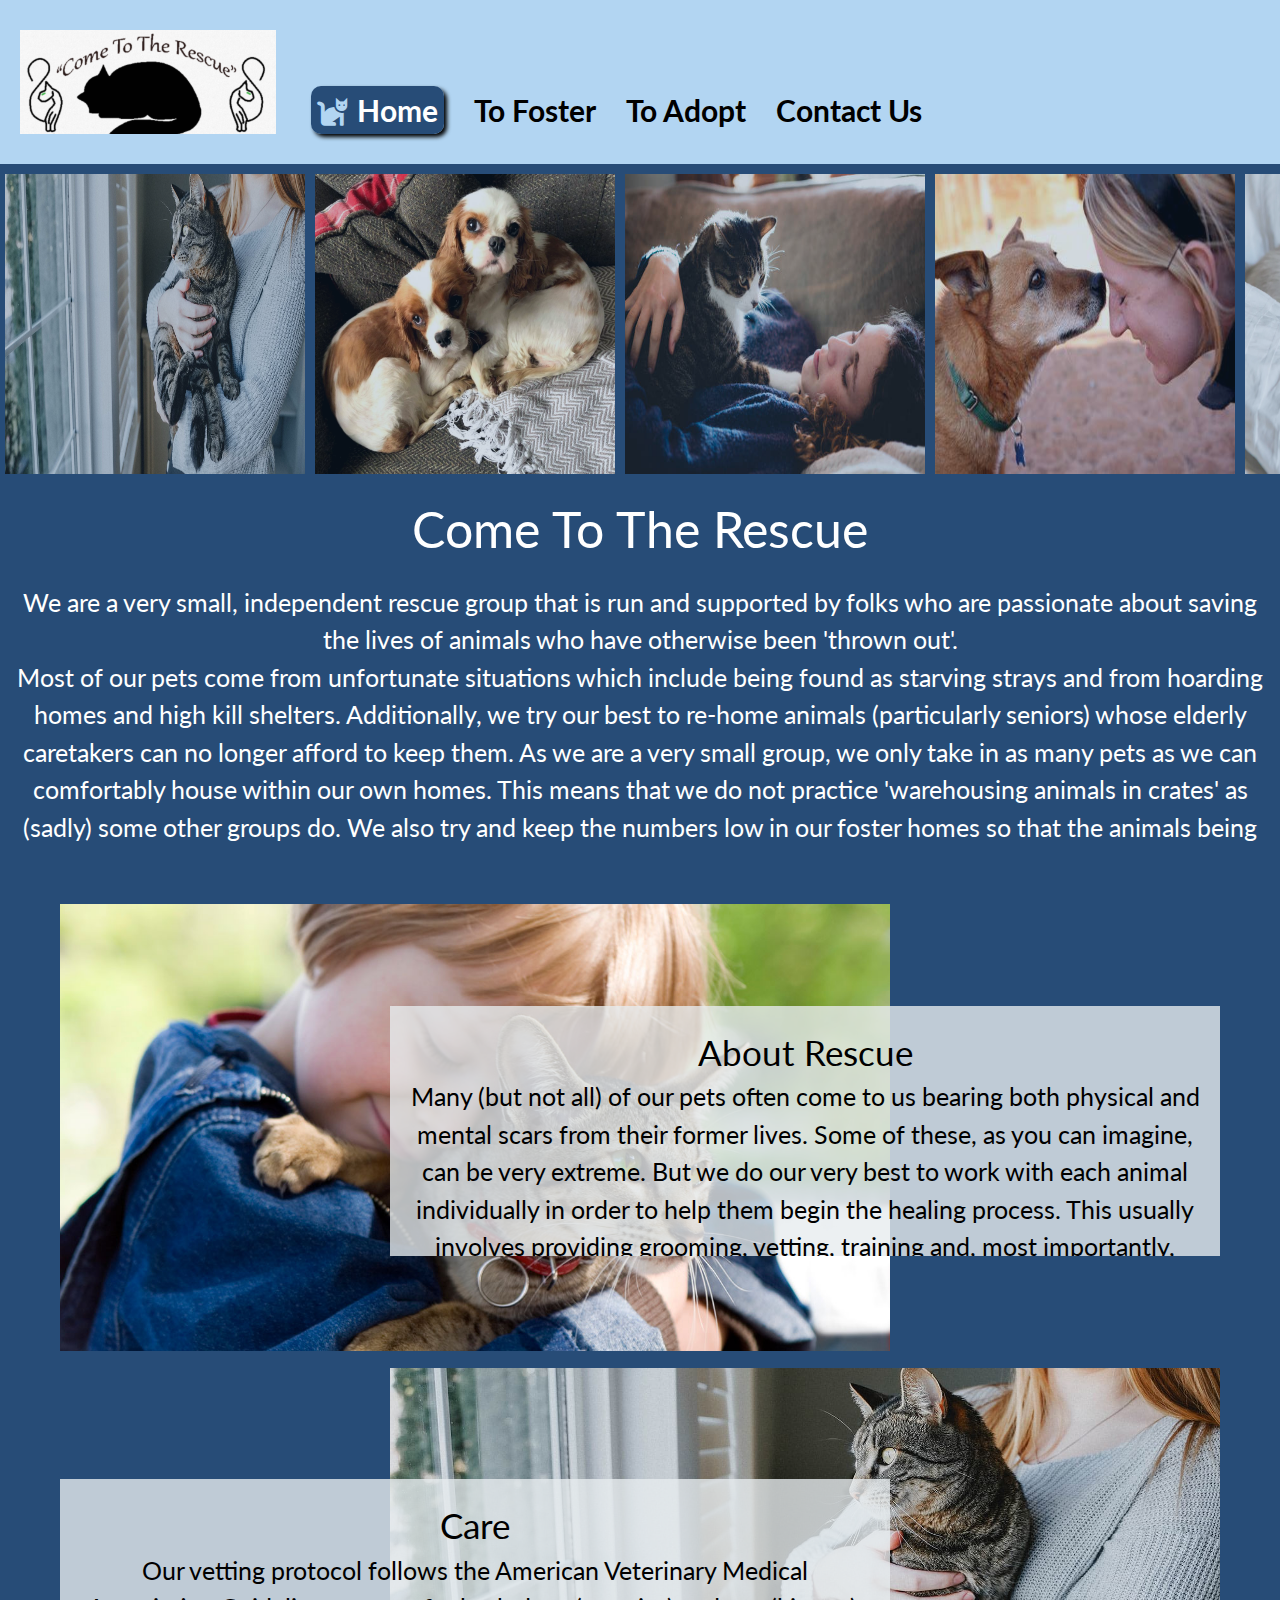
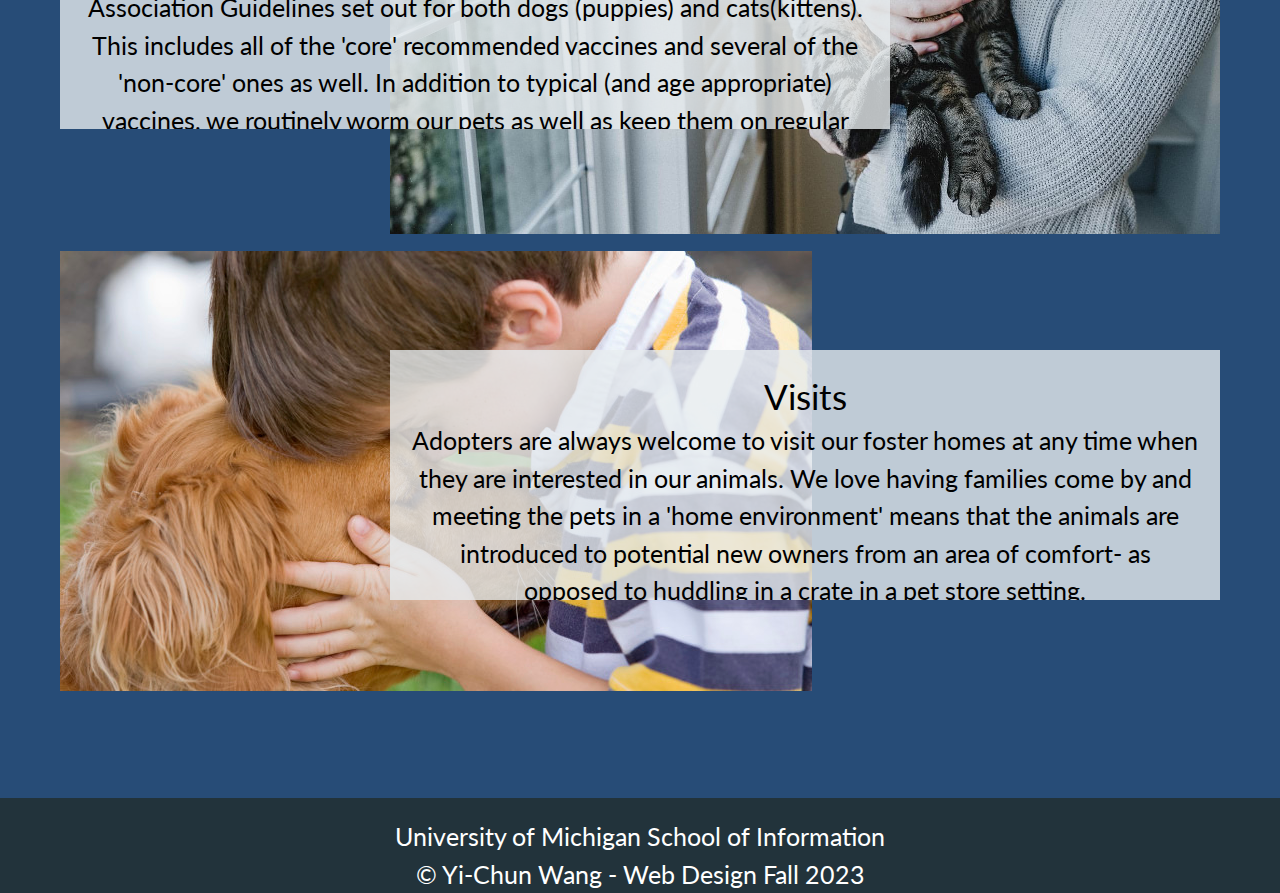
<file: index.html>
<!DOCTYPE html>
<html lang="en">
<head>
    <meta charset="UTF-8">
    <meta name="viewport" content="width=device-width, initial-scale=1.0">
    <link rel="icon" type="image/png" href="images/pet-house.png" />
    <link rel="stylesheet" type="text/css" href="css/html5reset.css">
    <link rel="stylesheet" type="text/css" href="css/style.css">
    <link rel="preconnect" href="https://fonts.googleapis.com">
    <link rel="preconnect" href="https://fonts.gstatic.com" crossorigin>
    <link rel="preconnect" href="https://fonts.googleapis.com">
    <link rel="preconnect" href="https://fonts.gstatic.com" crossorigin>
    <link href="https://fonts.googleapis.com/css2?family=Lato&family=Merriweather&display=swap" rel="stylesheet">
    <link href="https://fonts.googleapis.com/css2?family=Merriweather&display=swap" rel="stylesheet">
    <link href='https://fonts.googleapis.com/css?family=Anton' rel='stylesheet'>
    <link rel="stylesheet" href="https://cdnjs.cloudflare.com/ajax/libs/font-awesome/5.15.4/css/all.min.css">
    <title>Home</title>
</head>
<body>
    <a href = "#main" class="skip">Skip to Main Content</a>
    <header>
    <nav>
      <img src="images/ComeToTheRescue.png" alt="Come To The Rescue Logo"/>
        <ul>
            <li><a class="current" href = "index.html" >Home</a></li>
            <li><a href = "foster.html">To Foster</a></li>
            <li><a href = "adopt.html">To Adopt</a></li>
            <li><a href = "contact.html">Contact Us</a></li>
        </ul>
    </nav>
    </header>


    <main id = "main">
      <div class="image-bar" id="imageBar">
        <img src="images/cat1.jpeg" alt="A woman holding a cat">
        <img src="images/dog11.jpeg" alt="Two puppies">
        <img src="images/cat2.jpeg" alt="A woman lied on sofa holding a cat">
        <img src="images/dog2.jpeg" alt="A dog kissing a woman">
        <img src="images/cat11.jpeg" alt="A white cat">
        <img src="images/dog9.jpeg" alt="Two cute dogs">
        <img src="images/cat4.jpeg" alt="A kid hugging a dog">
        <img src="images/dog4.webp" alt="A couple playing with a dog">
        <img src="images/cat5.png" alt="A woman lied on bed with a cat">
        <img src="images/dog8.jpeg" alt="A black dog">
        <img src="images/cat10.jpeg" alt="A tabby cat">
        <img src="images/dog10.png" alt="One black and one white with brown dogs">
        <img src="images/cat8.jpeg" alt="A gray kitten">
      </div>
      <div class="container" >
        <div class = overview tabindex="0">
          <h1>Come To The Rescue</h1>
          <p>We are a very small, independent rescue group that is run and supported by folks who are passionate about saving the lives of animals who have otherwise been 'thrown out'.<br>
            Most of our pets come from unfortunate situations which include being found as starving strays and from hoarding homes and high kill shelters. Additionally, we try our best to re-home animals (particularly seniors) whose elderly caretakers can no longer afford to keep them. As we are a very small group, we only take in as many pets as we can comfortably house within our own homes. This means that we do not practice 'warehousing animals in crates' as (sadly) some other groups do. We also try and keep the numbers low in our foster homes so that the animals being sheltered do not become stressed or ill due to overcrowded situations.</p>
        </div>

        <div class="about-image" id="about">
          <img src="images/cat4.jpeg" alt="A photo of a kid and a cat"/>
        </div>

        <div class="about text-block" tabindex="0">
          <h2>About Rescue</h2>
          <p>Many (but not all) of our pets often come to us bearing both physical and mental scars from their former lives. Some of these, as you can imagine, can be very extreme. But we do our very best to work with each animal individually in order to help them begin the healing process. This usually involves providing grooming, vetting, training and, most importantly, enormous amounts of both love and patience.<br>
            Because the only goal of our group is to continue to save/home animals in need, we do not ask for remittance beyond what we have spent on the animals for the above items. We will accept donations offered from families who would like to help us help our animals as long as they understand that -due to the fact that we are not a 501c3 organization- those donations can not be used as a tax write-off.</p>
        </div>

        <div class="care-image" id="care">
          <img src="images/cat1.jpeg" alt="A photo of a kid and a dog"/>
        </div>

        <div class="care text-block" tabindex="0">
          <h2>Care</h2>
          <p>Our vetting protocol follows the American Veterinary Medical Association Guidelines set out for both dogs (puppies) and cats(kittens). This includes all of the 'core' recommended vaccines and several of the 'non-core' ones as well. In addition to typical (and age appropriate) vaccines, we routinely worm our pets as well as keep them on regular heart worm/flea/tick medications in order to ensure that everyone remains as healthy as possible. We also work closely with our adopters to ensure that they complete vaccines or procedures that (due to age or illness) were not completed at the time of adoption.</p>
          <p>Our animals are housed in our homes and made to feel as though they are part of our family until they become adopted. And, for many, this is truly a novel experience. But it is made even more special when that ideal home is found and an otherwise discarded critter becomes a family's most devoted and lifelong companion.</p>
        </div>

        <div class="visits-image" id="visits">
          <img src="images/dog1.jpeg" alt="A photo of a couple with a cat"/>
        </div>

        <div class="visits text-block" tabindex="0">
          <h2>Visits</h2>
          <p>Adopters are always welcome to visit our foster homes at any time when they are interested in our animals. We love having families come by and meeting the pets in a 'home environment' means that the animals are introduced to potential new owners from an area of comfort- as opposed to huddling in a crate in a pet store setting.<br>
            At Come To The Rescue we are devoted to our pets and we love watching shy/timid animals simply blossom in an atmosphere of friendliness, respect and love.</p>
        </div>
    </div>
    </main>
      <footer>
        <p>University of Michigan School of Information <br/>
          &copy; Yi-Chun Wang - Web Design Fall 2023</p>
      </footer>

      <!-- <script src="js/imageBar.js"></script> -->
</body>
</html>
</file>
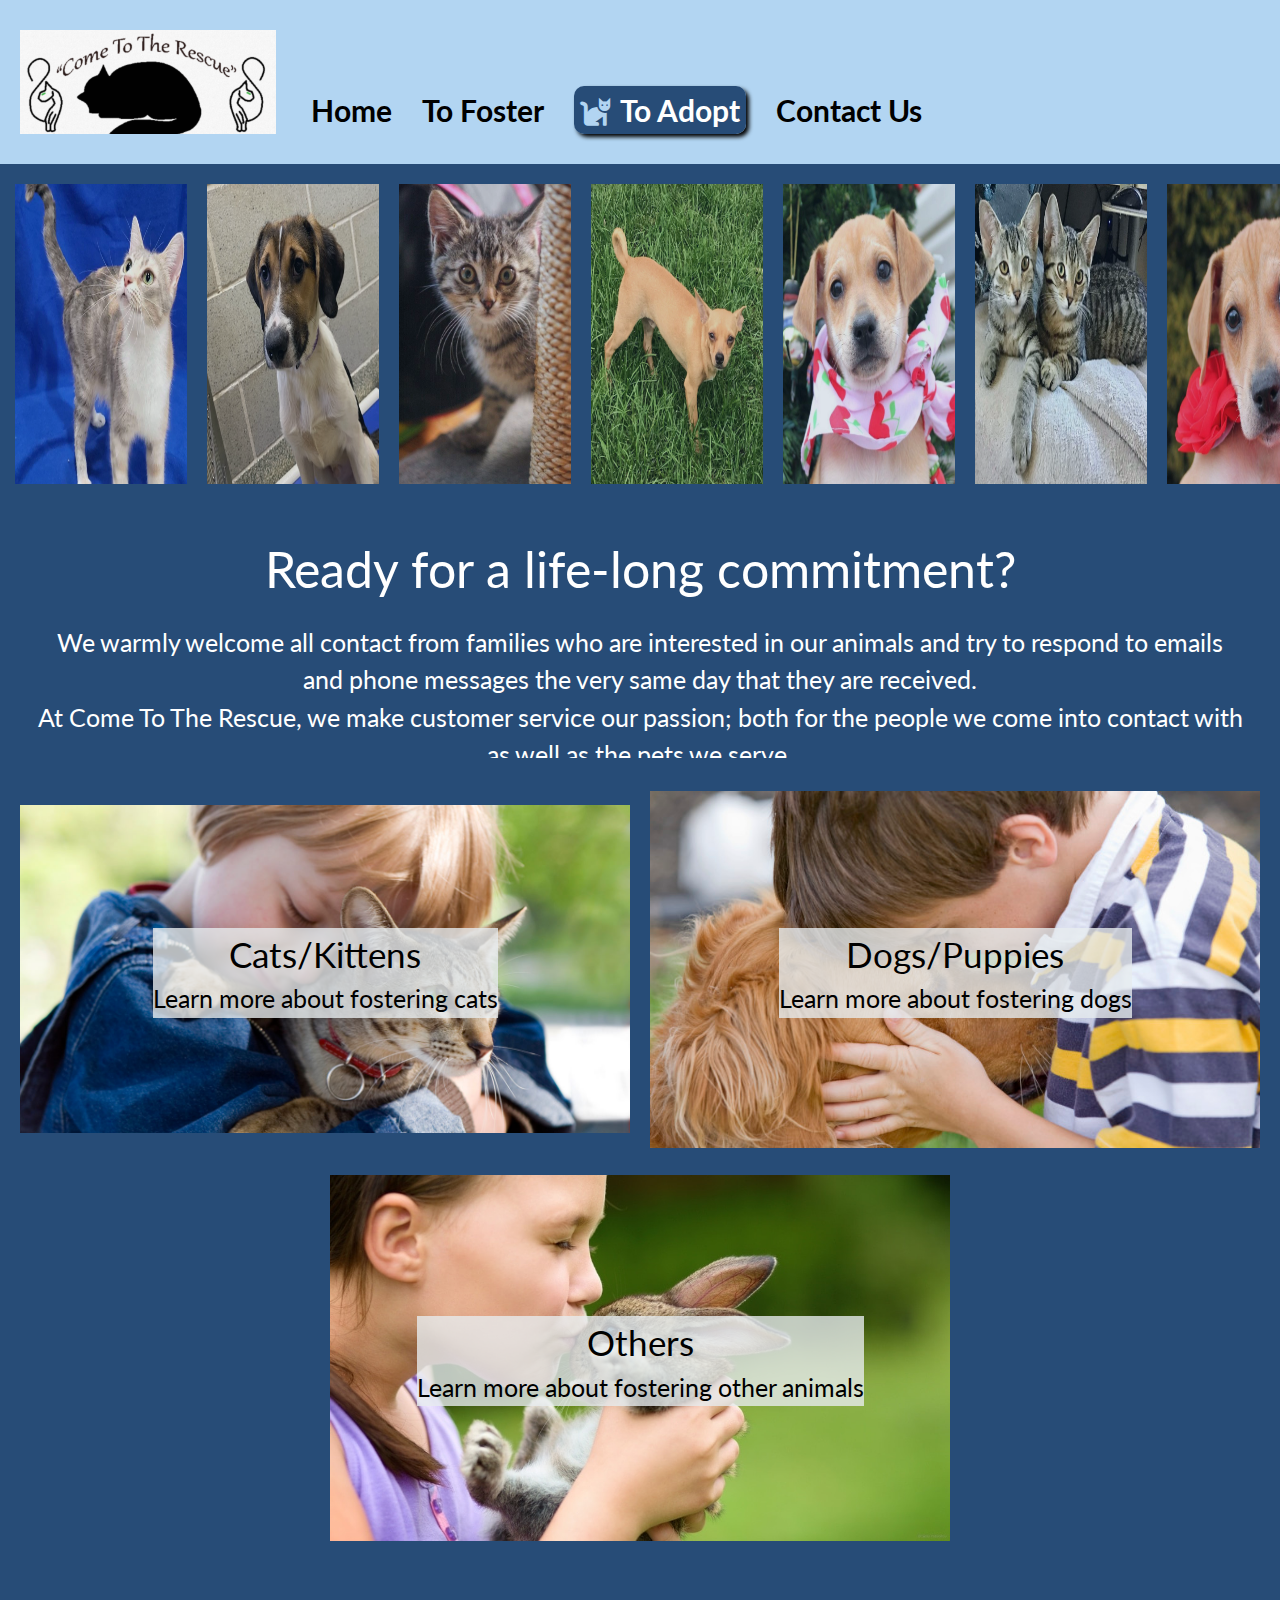
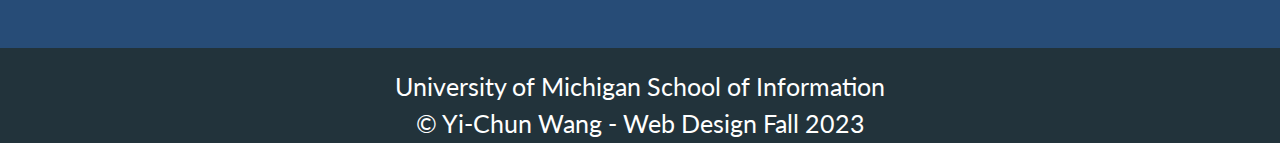
<file: adopt.html>
<!DOCTYPE html>
<html lang="en">
<head>
    <meta charset="UTF-8">
    <meta name="viewport" content="width=device-width, initial-scale=1.0">
    <link rel="icon" type="image/png" href="images/pet-house.png" />
    <link rel="stylesheet" type="text/css" href="css/html5reset.css">
    <link rel="stylesheet" type="text/css" href="css/style.css">
    <link rel="preconnect" href="https://fonts.googleapis.com">
    <link rel="preconnect" href="https://fonts.gstatic.com" crossorigin>
    <link href="https://fonts.googleapis.com/css2?family=Merriweather&display=swap" rel="stylesheet">
    <link href='https://fonts.googleapis.com/css?family=Anton' rel='stylesheet'>
    <link href="https://fonts.googleapis.com/css2?family=Lato&family=Merriweather&display=swap" rel="stylesheet">
    <link href="https://fonts.googleapis.com/css2?family=Merriweather&display=swap" rel="stylesheet">
    <link href='https://fonts.googleapis.com/css?family=Anton' rel='stylesheet'>
    <link rel="stylesheet" href="https://cdnjs.cloudflare.com/ajax/libs/font-awesome/5.15.4/css/all.min.css">
    <title>To Adopt</title>
</head>
<body>
    <a href = "#main" class="skip">Skip to Main Content</a>
    <header>
    <nav>
      <img src="images/ComeToTheRescue.png" alt="Come To The Rescue Logo"/>
        <ul>
            <li><a href = "index.html" >Home</a></li>
            <li><a href = "foster.html">To Foster</a></li>
            <li><a class="current" href = "adopt.html">To Adopt</a></li>
            <li><a href = "contact.html">Contact Us</a></li>
        </ul>
    </nav>
    </header>

    <main id = "main">
      <div class="image-bar" id="imageBar">
        <a href="https://www.petfinder.com/cat/ammi-gorgeous-and-super-friendly-69018299/mi/ypsilanti/come-to-the-rescue-mi943/"><img src="images/fostercat4.jpeg" alt="A cat waiting to be fostered."></a>
        <a href="https://www.petfinder.com/dog/nash-69803057/mi/ann-arbor/humane-society-of-huron-valley-mi175/"><img src="images/fosterdog5.jpeg" alt="A dog waiting to be fostered."></a>
        <a href="https://www.petfinder.com/cat/bevely-65438672/mi/ypsilanti/come-to-the-rescue-mi943/"><img src="images/fostercat6.jpeg" alt="A cat waiting to be fostered."></a>
        <a href="https://www.petfinder.com/dog/wally-65556376/mi/plymouth/bottle-babies-rescue-mi1002/"><img src="images/fosterdog6.jpeg" alt="A dog waiting to be fostered."></a>
        <a href="https://www.petfinder.com/dog/joy-must-apply-at-barkbarkwagorg-69926770/mi/livonia/bark-bark-wag-dog-rescue-mi1025/"><img src="images/fosterdog1.jpeg" alt="A dog waiting to be fostered."></a>
        <a href="https://www.petfinder.com/cat/ro-65439111/mi/ypsilanti/come-to-the-rescue-mi943/"><img src="images/fostercat2.jpeg" alt="A cat waiting to be fostered."></a>
        <a href="hhttps://www.petfinder.com/dog/jingle-must-apply-at-barkbarkwagorg-69926212/mi/livonia/bark-bark-wag-dog-rescue-mi1025/"><img src="images/fosterdog4.jpeg" alt="A dog waiting to be fostered."></a>
        <a href="https://www.petfinder.com/dog/fiona-59347621/mi/plymouth/bottle-babies-rescue-mi1002/"><img src="images/fosterdog2.jpeg" alt="A dog waiting to be fostered."></a>
        <a href="https://www.petfinder.com/cat/need-foster-for-kittens-69030012/mi/ypsilanti/come-to-the-rescue-mi943/"><img src="images/fostercat3.jpeg" alt="A cat waiting to be fostered."></a>
        <a href="https://www.petfinder.com/dog/oshkosh-noah-noah-69831502/mi/wayne/greythounds-of-eastern-michigan-mi193/"><img src="images/fosterdog3.jpeg" alt="A dog waiting to be fostered."></a>

      </div>

      <div class="foster-container" >
        <div class = overview tabindex="0">
          <h1>Ready for a life-long commitment?</h1>
          <p>We warmly welcome all contact from families who are interested in our animals and try to respond to emails and phone messages the very same day that they are received. <br>
            At Come To The Rescue, we make customer service our passion; both for the people we come into contact with as well as the pets we serve.</p>
        </div>

        <div class="cat-image" id="cat">
          <img src="images/cat4.jpeg" alt="A kid hugging a cat"/>
        </div>

        <div class="cat-text-block"><a href="https://www.petfinder.com/search/cats-for-adoption/?days_on_petfinder=30&shelter_id%5B0%5D=MI943&sort%5B0%5D=recently_added">
          <h2>Cats/Kittens</h2>
          <p>Learn more about fostering cats</p>
        </a></div>

        <div class="dog-image" id="dog">
          <img src="images/dog1.jpeg" alt="A boy kissing a dog"/>
        </div>

        <div class="dog-text-block"><a href="https://www.petfinder.com/search/dogs-for-adoption/?days_on_petfinder=30&shelter_id%5B0%5D=MI943&sort%5B0%5D=recently_added">
          <h2>Dogs/Puppies</h2>
          <p>Learn more about fostering dogs</p>
        </a></div>

        <div class="others-image" id="others">
          <img src="images/others2.jpeg" alt="A girl kissing a rabbit"/>
        </div>

        <div class="others-text-block"><a href="https://www.petfinder.com/search/rabbits-for-adoption/?days_on_petfinder=30&shelter_id%5B0%5D=MI943&sort%5B0%5D=recently_added">
          <h2>Others</h2>
          <p>Learn more about fostering other animals</p>
        </a></div>
      </div>
    </main>
      <footer>
        <p>University of Michigan School of Information <br/>
          &copy; Yi-Chun Wang - Web Design Fall 2023</p>
      </footer>
</body>
</html>
</file>
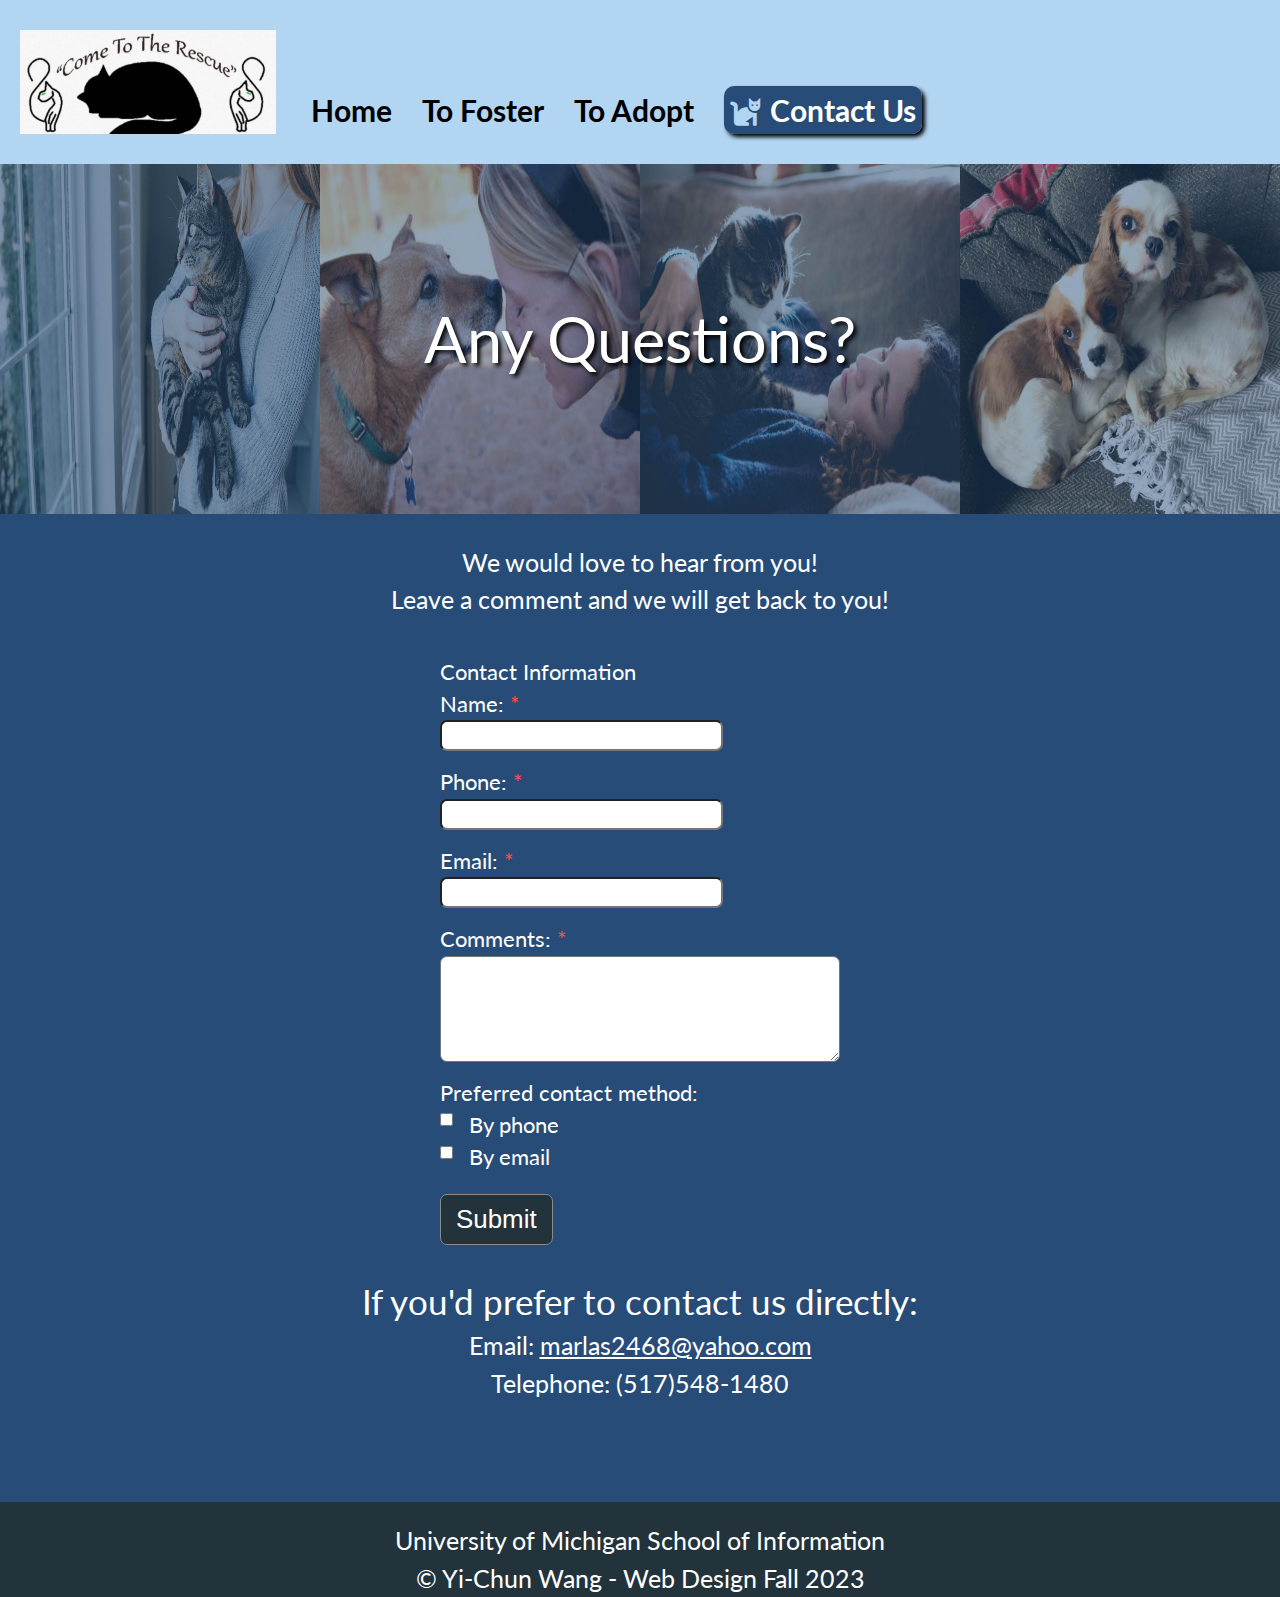
<file: contact.html>
<!DOCTYPE html>
<html lang="en">
<head>
    <meta charset="UTF-8">
    <meta name="viewport" content="width=device-width, initial-scale=1.0">
    <link rel="icon" type="image/png" href="images/pet-house.png" />
    <link rel="stylesheet" type="text/css" href="css/html5reset.css">
    <link rel="stylesheet" type="text/css" href="css/style.css">
    <link rel="preconnect" href="https://fonts.googleapis.com">
    <link rel="preconnect" href="https://fonts.gstatic.com" crossorigin>
    <link rel="preconnect" href="https://fonts.googleapis.com">
    <link rel="preconnect" href="https://fonts.gstatic.com" crossorigin>
    <link href="https://fonts.googleapis.com/css2?family=Lato&family=Merriweather&display=swap" rel="stylesheet">
    <link href="https://fonts.googleapis.com/css2?family=Merriweather&display=swap" rel="stylesheet">
    <link href='https://fonts.googleapis.com/css?family=Anton' rel='stylesheet'>
    <link rel="stylesheet" href="https://cdnjs.cloudflare.com/ajax/libs/font-awesome/5.15.4/css/all.min.css">
    <title>Contact Us</title>
</head>
<body>
    <a href = "#main" class="skip">Skip to Main Content</a>
    <header>
    <nav>
        <img src="images/ComeToTheRescue.png" alt="Come To The Rescue Logo"/>
        <ul>
            <li><a href = "index.html" >Home</a></li>
            <li><a href = "foster.html">To Foster</a></li>
            <li><a href = "adopt.html">To Adopt</a></li>
            <li><a class="current" href = "contact.html">Contact Us</a></li>
        </ul>
    </nav>
    </header>
    <main id="main">
        <div class="overview" id="contact-bg-container">
            <img src="images/cat1.jpeg" alt="A woman holding a gray cat">
            <img src="images/dog2.jpeg" alt="A dog kissing a woman">
            <img src="images/cat2.jpeg" alt="A woman lied on a sofa holding a cat">
            <img src="images/dog11.jpeg" alt="Two cute puppies">

            <h1>Any Questions?</h1>
            <p>We would love to hear from you!<br>
            Leave a comment and we will get back to you!</p><br>
        </div>

        <form id="contactForm" onsubmit="return validateForm()">
            <fieldset>
              <legend>Contact Information</legend>

              <label for="name" class="required">Name:</label>
              <input type="text" class="textarea1" id="name" name="name" required>
              <div id="nameError" class="error-message">Please enter your name</div>

              <label for="phone" class="required">Phone:</label>
              <input type="tel" class="textarea1" id="phone" name="phone" required>
              <div id="phoneError" class="error-message">Please enter your phone number</div>

              <label for="email" class="required">Email:</label>
              <input type="email" class="textarea1" id="email" name="email" required>
              <div id="emailError" class="error-message">Please enter a valid email</div>

              <label for="comments" class="required">Comments:</label>
              <textarea id="comments" class="textarea2" name="comments" rows="4" required></textarea>
              <div id="commentsError" class="error-message">Please enter your comments</div>

            </fieldset>

            <fieldset>
                <legend>Preferred contact method:</legend>

                <input type="checkbox" class="pref-phone" id="contactByPhone" name="contactByPhone">
                <label for="contactByPhone" class="pref-phone">By phone</label><br>

                <input type="checkbox" class="pref-email" id="contactByEmail" name="contactByEmail">
                <label for="contactByEmail" class="pref-email">By email</label>
            </fieldset>

            <button type="button" onclick="submitForm()">Submit</button>
        </form>
        <div class="contact-info">
            <h2>If you'd prefer to contact us directly:</h2>
                <p>Email: <a href="mailto:marlas2468@yahoo.com">marlas2468@yahoo.com</a></p>
                <p>Telephone: (517)548-1480</p>
        </div>
    </main>

    <footer>
        <p>University of Michigan School of Information <br/>
          &copy; Yi-Chun Wang - Web Design Fall 2023</p>
      </footer>

      <script src="js/contactForm.js"></script>
</body>
</html>
</file>
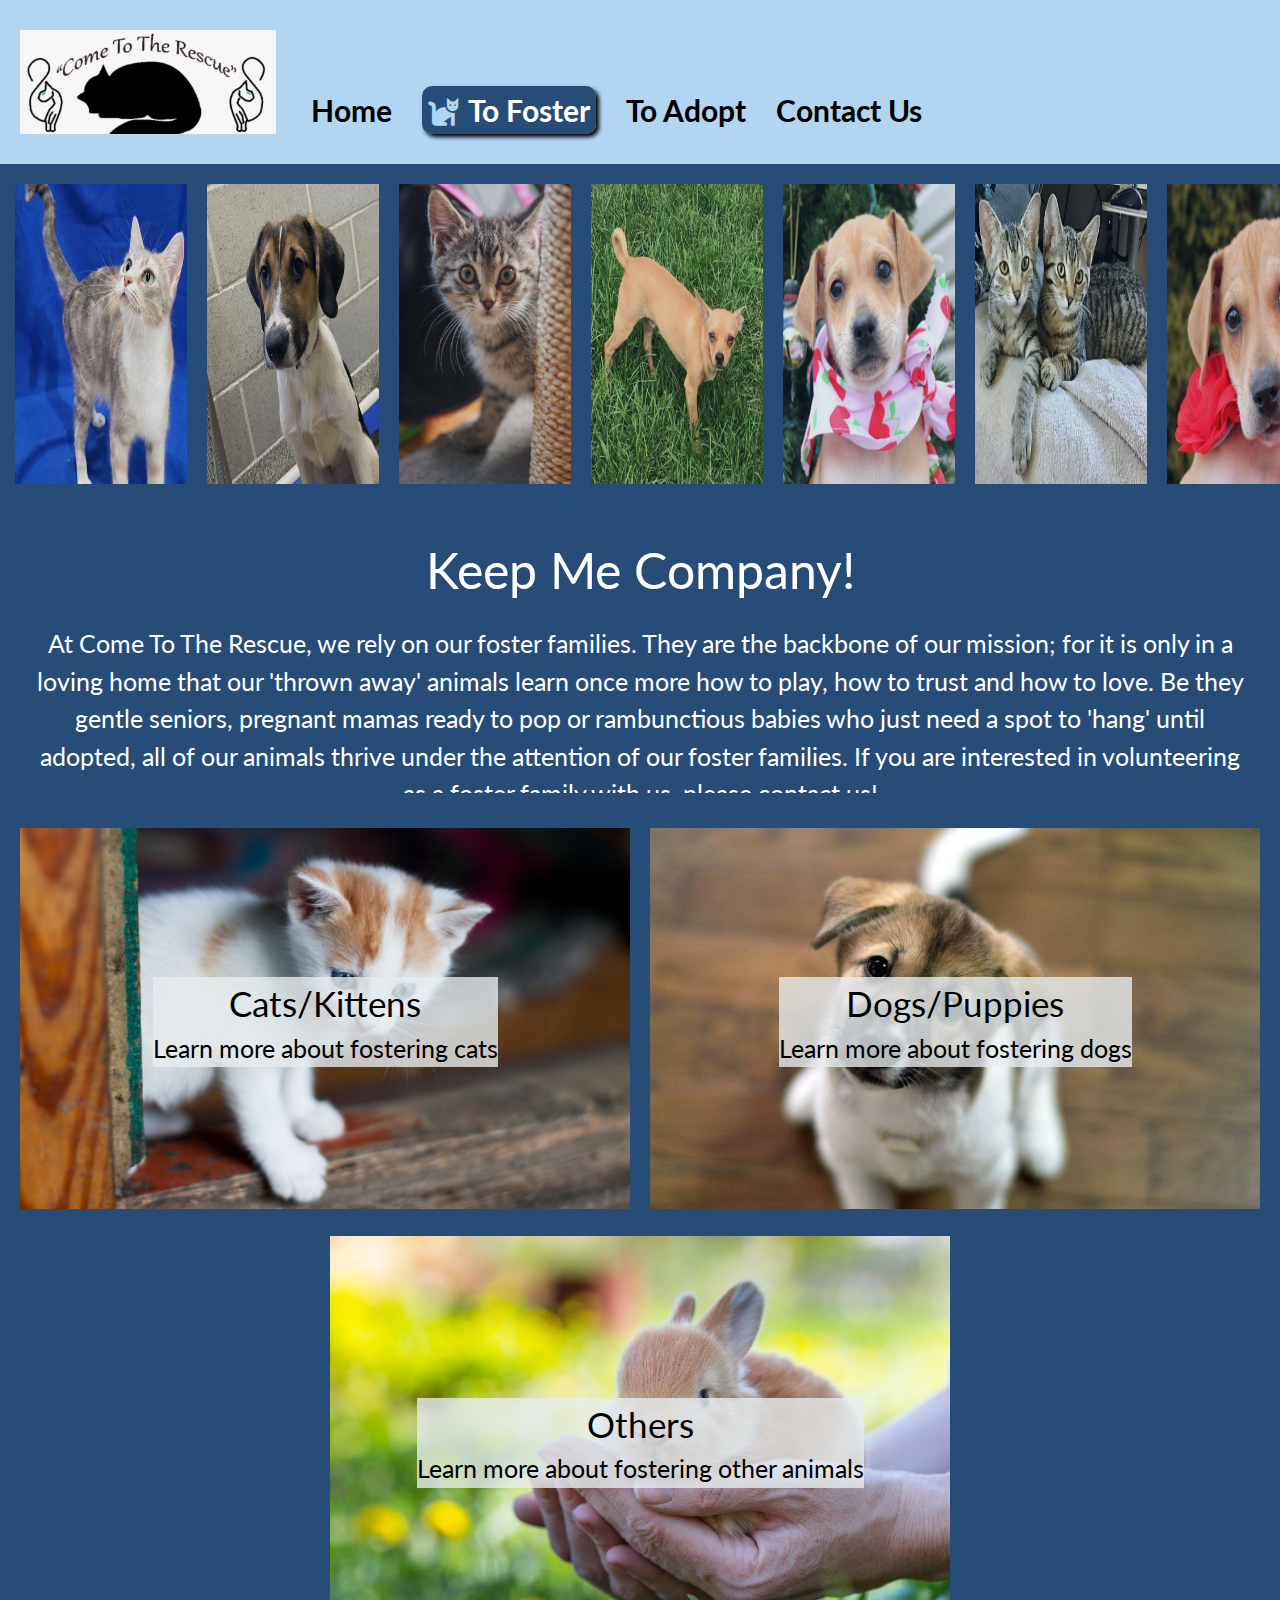
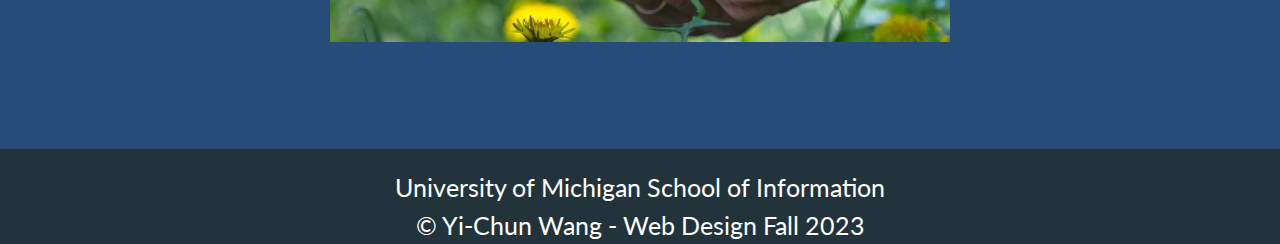
<file: foster.html>
<!DOCTYPE html>
<html lang="en">
<head>
    <meta charset="UTF-8">
    <meta name="viewport" content="width=device-width, initial-scale=1.0">
    <link rel="icon" type="image/png" href="images/pet-house.png" />
    <link rel="stylesheet" type="text/css" href="css/html5reset.css">
    <link rel="stylesheet" type="text/css" href="css/style.css">
    <link rel="preconnect" href="https://fonts.googleapis.com">
    <link rel="preconnect" href="https://fonts.gstatic.com" crossorigin>
    <link href="https://fonts.googleapis.com/css2?family=Merriweather&display=swap" rel="stylesheet">
    <link href='https://fonts.googleapis.com/css?family=Anton' rel='stylesheet'>
    <link href="https://fonts.googleapis.com/css2?family=Lato&family=Merriweather&display=swap" rel="stylesheet">
    <link href="https://fonts.googleapis.com/css2?family=Merriweather&display=swap" rel="stylesheet">
    <link href='https://fonts.googleapis.com/css?family=Anton' rel='stylesheet'>
    <link rel="stylesheet" href="https://cdnjs.cloudflare.com/ajax/libs/font-awesome/5.15.4/css/all.min.css">
    <title>To Foster</title>

    <script>
      setInterval(function(){
      var imageBar = document.getElementById('imageBar');
      var tmp = imageBar.innerHTML;
      container.innerHTML= tmp;
      }, 35000 // length of the whole show in milliseconds
      );
    </script>
</head>
<body>
    <a href = "#main" class="skip">Skip to Main Content</a>
    <header>
    <nav>
      <img src="images/ComeToTheRescue.png" alt="Come To The Rescue Logo"/>
        <ul>
            <li><a href = "index.html" >Home</a></li>
            <li><a class="current" href = "foster.html">To Foster</a></li>
            <li><a href = "adopt.html">To Adopt</a></li>
            <li><a href = "contact.html">Contact Us</a></li>
        </ul>
    </nav>
    </header>

    <main id = "main">
      <div class="image-bar" id="imageBar">
        <a href="https://www.petfinder.com/cat/ammi-gorgeous-and-super-friendly-69018299/mi/ypsilanti/come-to-the-rescue-mi943/"><img src="images/fostercat4.jpeg" alt="A cat waiting to be fostered."></a>
        <a href="https://www.petfinder.com/dog/nash-69803057/mi/ann-arbor/humane-society-of-huron-valley-mi175/"><img src="images/fosterdog5.jpeg" alt="A dog waiting to be fostered."></a>
        <a href="https://www.petfinder.com/cat/bevely-65438672/mi/ypsilanti/come-to-the-rescue-mi943/"><img src="images/fostercat6.jpeg" alt="A cat waiting to be fostered."></a>
        <a href="https://www.petfinder.com/dog/wally-65556376/mi/plymouth/bottle-babies-rescue-mi1002/"><img src="images/fosterdog6.jpeg" alt="A dog waiting to be fostered."></a>
        <a href="https://www.petfinder.com/dog/joy-must-apply-at-barkbarkwagorg-69926770/mi/livonia/bark-bark-wag-dog-rescue-mi1025/"><img src="images/fosterdog1.jpeg" alt="A dog waiting to be fostered."></a>
        <a href="https://www.petfinder.com/cat/ro-65439111/mi/ypsilanti/come-to-the-rescue-mi943/"><img src="images/fostercat2.jpeg" alt="A cat waiting to be fostered."></a>
        <a href="hhttps://www.petfinder.com/dog/jingle-must-apply-at-barkbarkwagorg-69926212/mi/livonia/bark-bark-wag-dog-rescue-mi1025/"><img src="images/fosterdog4.jpeg" alt="A dog waiting to be fostered."></a>
        <a href="https://www.petfinder.com/dog/fiona-59347621/mi/plymouth/bottle-babies-rescue-mi1002/"><img src="images/fosterdog2.jpeg" alt="A dog waiting to be fostered."></a>
        <a href="https://www.petfinder.com/cat/need-foster-for-kittens-69030012/mi/ypsilanti/come-to-the-rescue-mi943/"><img src="images/fostercat3.jpeg" alt="A cat waiting to be fostered."></a>
        <a href="https://www.petfinder.com/dog/oshkosh-noah-noah-69831502/mi/wayne/greythounds-of-eastern-michigan-mi193/"><img src="images/fosterdog3.jpeg" alt="A dog waiting to be fostered."></a>
      </div>

      <div class="foster-container" >
        <div class = overview tabindex="0">
          <h1>Keep Me Company!</h1>
          <p>At Come To The Rescue, we rely on our foster families.
            They are the backbone of our mission; for it is only in a loving home that our 'thrown away' animals learn once more how to play, how to trust and how to love. 
            Be they gentle seniors, pregnant mamas ready to pop or rambunctious babies who just need a spot to 'hang' until adopted, all of our animals thrive under the attention of our foster families. 
            If you are interested in volunteering as a foster family with us, please <a href="contact.html">contact us</a>!</p>
        </div>

        <div class="cat-image" id="cat">
          <img src="images/cat6.jpeg" alt="A white and orange kitten"/>
        </div>

        <div class="cat-text-block" tabindex="0"><a href="https://www.petfinder.com/search/cats-for-adoption/?days_on_petfinder=30&shelter_id%5B0%5D=MI943&sort%5B0%5D=recently_added">
          <h2>Cats/Kittens</h2>
          <p>Learn more about fostering cats</p>
        </a></div>

        <div class="dog-image" id="dog">
          <img src="images/dog7.jpeg" alt="A white and brown puppy"/>
        </div>

        <div class="dog-text-block" tabindex="0"><a href="https://www.petfinder.com/search/dogs-for-adoption/?days_on_petfinder=30&shelter_id%5B0%5D=MI943&sort%5B0%5D=recently_added">
          <h2>Dogs/Puppies</h2>
          <p>Learn more about fostering dogs</p>
        </a></div>

        <div class="others-image" id="others">
          <img src="images/others4.jpeg" alt="A orange rabbit held by hands"/>
        </div>

        <div class="others-text-block" tabindex="0"><a href="https://www.petfinder.com/search/rabbits-for-adoption/?days_on_petfinder=30&shelter_id%5B0%5D=MI943&sort%5B0%5D=recently_added">
          <h2>Others</h2>
          <p>Learn more about fostering other animals</p>
        </a></div>
      </div>
    </main>
      <footer>
        <p>University of Michigan School of Information <br/>
          &copy; Yi-Chun Wang - Web Design Fall 2023</p>
      </footer>
</body>
</html>
</file>
<file: css/style.css>
html{
  scroll-behavior: smooth;
}

body{
  background-color: #274c77;
  font-size: medium;
  line-height: 1.5;
  margin: 0;
  padding: 0;
  font-family: 'Lato', 'Merriweather', 'Anton', 'Times New Roman', 'Arial';
  overflow: hidden;
}


.overview{
  color: white;
}


.overview p{
  font-size: large;
  padding: 0 50px;
  text-align: center;
}

h1{
  font-size: 40px;
  line-height: 1;
  padding: 20px 0;
  text-align: center;
}


h2{
  font-size: 25px;
}

nav li{
  padding-left:20px;
  font-size: 20px;
}

nav a{
  color: black;
  font-weight: bold;
  text-decoration: none;
}

nav img{
  display: block;
  max-width: 50%;
  margin: 0 auto 20px auto;
}

nav {
  background-color: #b2d5f2;
  padding: 20px 0 10px 0;
  text-align: center;
}


.current {
  background-color: #274c77;
  color: white;
  padding: 6px;
  border-radius: 10px;
  box-shadow: 3px 3px 4px black;;
}

.current::before {
  content: "\f6be";
  font-family: 'Font Awesome 5 Free';
  margin-right: 10px;
  color: #b2d5f2;
}


.skip a{
  background: white;
  left: 0;
  padding: 6px;
  transition: top 1s ease-out;
  z-index: 1;
}


footer{
  background-color: #22333b;
  color: white;
  padding-top: 20px;
  margin-top: 100px;
  text-align: center;
}


.text-block{
  background-color: #e7ecefca;
  padding: 20px;
  margin: auto;
  text-align: center;
  max-height: 300px;
}

.text-block:focus {
  outline: none;
  box-shadow: 10px 10px 10px rgba(0, 0, 0, 0.3);
}


@media (prefers-reduced-motion: reduce){
  html{
      scroll-behavior: auto !important;
  }

  .skip a{
    transition: none !important;
  }

  nav a:hover, nav a:focus {
    padding: 5px !important;
  }

  .cat-text-block, .dog-text-block, .others-text-block {
    transition: none !important;
  }
  .cat-text-block:hover, .dog-text-block:hover, .others-text-block:hover {
    transform: scale(1.1) !important;
  }

  button {
    transition: none !important;
  }
}

nav a:hover, nav a:focus {
  background-color: #274c77;
  color: white;
  padding: 10px;
  border-radius: 10px;
  box-shadow: 3px 3px 4px black;;
}

.skip, .skip a {
  position: absolute;
  top: -50px;
  color: white;
  margin-left: 10px;
}

.skip:focus {
  position: relative;
  top: 0;
}

.image-bar a img:hover {
  box-shadow: 10px 10px 10px rgba(0, 0, 0, 0.3);
}

:focus {
  outline: 2px solid #000000;
  box-shadow: 10px 10px 10px rgba(0, 0, 0, 0.3);
  border-radius: 10px;
  padding: 5px;
}

.container {
  display: grid;
  grid-template-columns: 1fr 1fr 1fr 1fr 1fr;
  gap: 10px;
}



.container div:first-child, .foster-container div:first-child {
  grid-column: 1/-1;
  height: 90%;
  overflow: auto;
}

.about, .care, .visits {
  overflow: auto;
  grid-column: 2/span 3;
}

.about-image, .care-image, .visits-image {
  grid-column: 2/span 3;
  max-height: 600px;
}

.about {
    grid-row: 2;
}

.care {
    grid-row: 3;
}

.visits {
    grid-row: 4;
}

.about-image {
    grid-row: 2;
}

.care-image {
    grid-row: 3;
}

.visits-image {
    grid-row: 4;
}


.image-bar {
  width: 150%;
  display: flex;
  animation: scrollImages 20s linear infinite;
}

.image-bar img {
  width: 30%;
  margin: 10px 5px;
  opacity: 0.8;
}

.image-bar a img {
  width: 200cap;
  height: 10cap;
  opacity: 0.85;
}

.image-bar a{
  margin: 10px;
}

.image-bar:hover {
  animation-play-state: paused;
}

@keyframes scrollImages {
  0% {
    transform: translateX(0%);
  }
  100% {
    transform: translateX(calc(-200px * 3 - 20px * 2));
  }
}





@media screen and (min-width: 850px) {
  body {
    background-color: #274c77;
    font-size: large;
  }
  h1 {
    font-size: 50px;
  }

  h2 {
    font-size: 35px;
  }

  p {
    font-size: 25px;
  }

  nav {
    display: flex;
    align-items: flex-end;
    padding: 30px 0 30px 0;
  }

  nav img {
    width: 20%;
    margin: 0 20px;
    padding: 0;
  }

  nav ul {
    display: flex;
  }

  nav li {
    padding: 0 15px;
    font-size: 30px;
  }


  .overview p{
    font-size: 25px;
    padding: 10px 15px;
    text-align: center;
  }
  .container {
    display: grid;
    grid-template-columns: 50px auto 500px auto 50px;
  }

  .about, .visits, .care-image {
    grid-column: 3/span 2;
    width: 100%;
  }

  .care, .about-image, .visits-image {
    grid-column: 2/span 2;
    height: 90%;
  }


  .text-block, .cat-text-block, .dog-text-block, .others-text-block {
    max-height: 250px;
    overflow: auto;
  }

  .image-bar img {
    width: 300px;
    height: 300px;
  }

  .image-bar a img {
    height: 300px;
    width: 500px;
  }

  .image-bar a img:hover {
    transform: scale(1.1);
  }
}



.foster-container{
  display: grid;
  grid-template-columns: 1fr 1fr;
  gap: 20px;
  margin: auto 20px;
  align-items: center;
  justify-items: center;
}

.cat-image {
  grid-column: 1/span 1;
  grid-row: 2;
  /* width: 100%;
  height: 100%; */
  /* object-fit: cover; */
}

.cat-text-block{
  text-align: center;
  background-color: #e7ecefca;
  grid-column: 1/span 1;
  grid-row: 2;
  display: flex;
  flex-direction: column;
  justify-content: center;
  align-items: center;
  padding: inherit;
  margin: auto;
  overflow: scroll;
}

.dog-image {
  grid-column: 2/span 1;
  grid-row: 2;
  /* width: 100%;
  height: 100%;
  object-fit: cover; */
}

.dog-text-block{
  text-align: center;
  background-color: #e7ecefca;
  grid-column: 2/span 1;
  grid-row: 2;
  display: flex;
  flex-direction: column;
  justify-content: center;
  align-items: center;
  padding: inherit;
  margin: auto;
  /* overflow: scroll; */
}

.others-image {
  grid-column: 1/-1;
  grid-row: 3;
  max-width: 50%;

}

.others-text-block{
  text-align: center;
  background-color: #e7ecefca;
  grid-column: 1/-1;
  grid-row: 3;
  display: flex;
  flex-direction: column;
  justify-content: center;
  align-items: center;
  padding: inherit;
  margin: auto;
}


form {
  font-size: larger;
  color: white;
  max-width: 400px;
  margin: auto;
}

input, textarea {
  display: block;
  margin-bottom: 15px;
}

.required::after {
  content: " *";
  color: rgb(255, 79, 79);
}

button {
  font-size: larger;
  background-color: #22333b;
  color: white;
  padding: 10px 15px;
  border: 1px solid #8b8c89;
  /* cursor: pointer; */
  margin: 20px 0;
  border-radius: 7px;
  transition: transform 0.5s ease-in-out;
}

button:hover {
  transform: scale(1.05);
  box-shadow: 3px 3px 3px rgba(0, 0, 0, 0.3);
}

.textarea1, .textarea2 {
  border-radius: 7px;
}

.textarea2 {
  width: 100%;
}

.pref-phone, .pref-email {
  display: inline-block;
  margin-right: 10px;
}

.overview p a {
  color: white;
}

.foster-container p a:hover {
  text-shadow: 3px 3px 4px black;
}

.foster-container div:nth-child(3) *, .foster-container div:nth-child(5) *, .foster-container div:nth-child(7) * {
  color: black;
  text-decoration: none;
}

.cat-text-block, .dog-text-block, .others-text-block {
  transition: transform 0.5s ease-in-out;
}

.cat-text-block:hover, .dog-text-block:hover, .others-text-block:hover {
  transform: scale(1.5);
  box-shadow: 10px 10px 10px rgba(0, 0, 0, 0.3);;
}

#contact-bg-container {
  display: grid;
  grid-template-columns: repeat(4, 1fr);
  align-items: center;
  justify-items: stretch;
}

#contact-bg-container img:first-child {
  height: 350px;
  opacity: 0.5;
  grid-area: 1/1/span 1/span 1;
}

#contact-bg-container img:nth-child(2) {
  height: 350px;
  opacity: 0.5;
  grid-area: 1/2/span 1/span 1;
}

#contact-bg-container img:nth-child(3) {
  height: 350px;
  opacity: 0.5;
  grid-area: 1/3/span 1/span 1;
}

#contact-bg-container img:nth-child(4) {
  height: 350px;
  opacity: 0.5;
  grid-area: 1/4/span 1/span 1;
}

#contact-bg-container h1 {
  font-size: 350%;
  padding: 0 50px;
  grid-area: 1/1/2/-1;
  z-index: 1;
  text-shadow: 3px 3px 4px black;
}

#contact-bg-container p {
  grid-area: 2/1/3/-1;
  margin-top: 20px;
}


.contact-info {
  margin-top: 10px;
  text-align: center;
  color: white;
}

.contact-info a {
  color: white;
}

#nameError, #phoneError, #emailError, #commentsError {
  display: none;
  color: red;
  margin-top: 5px;
}
</file>
